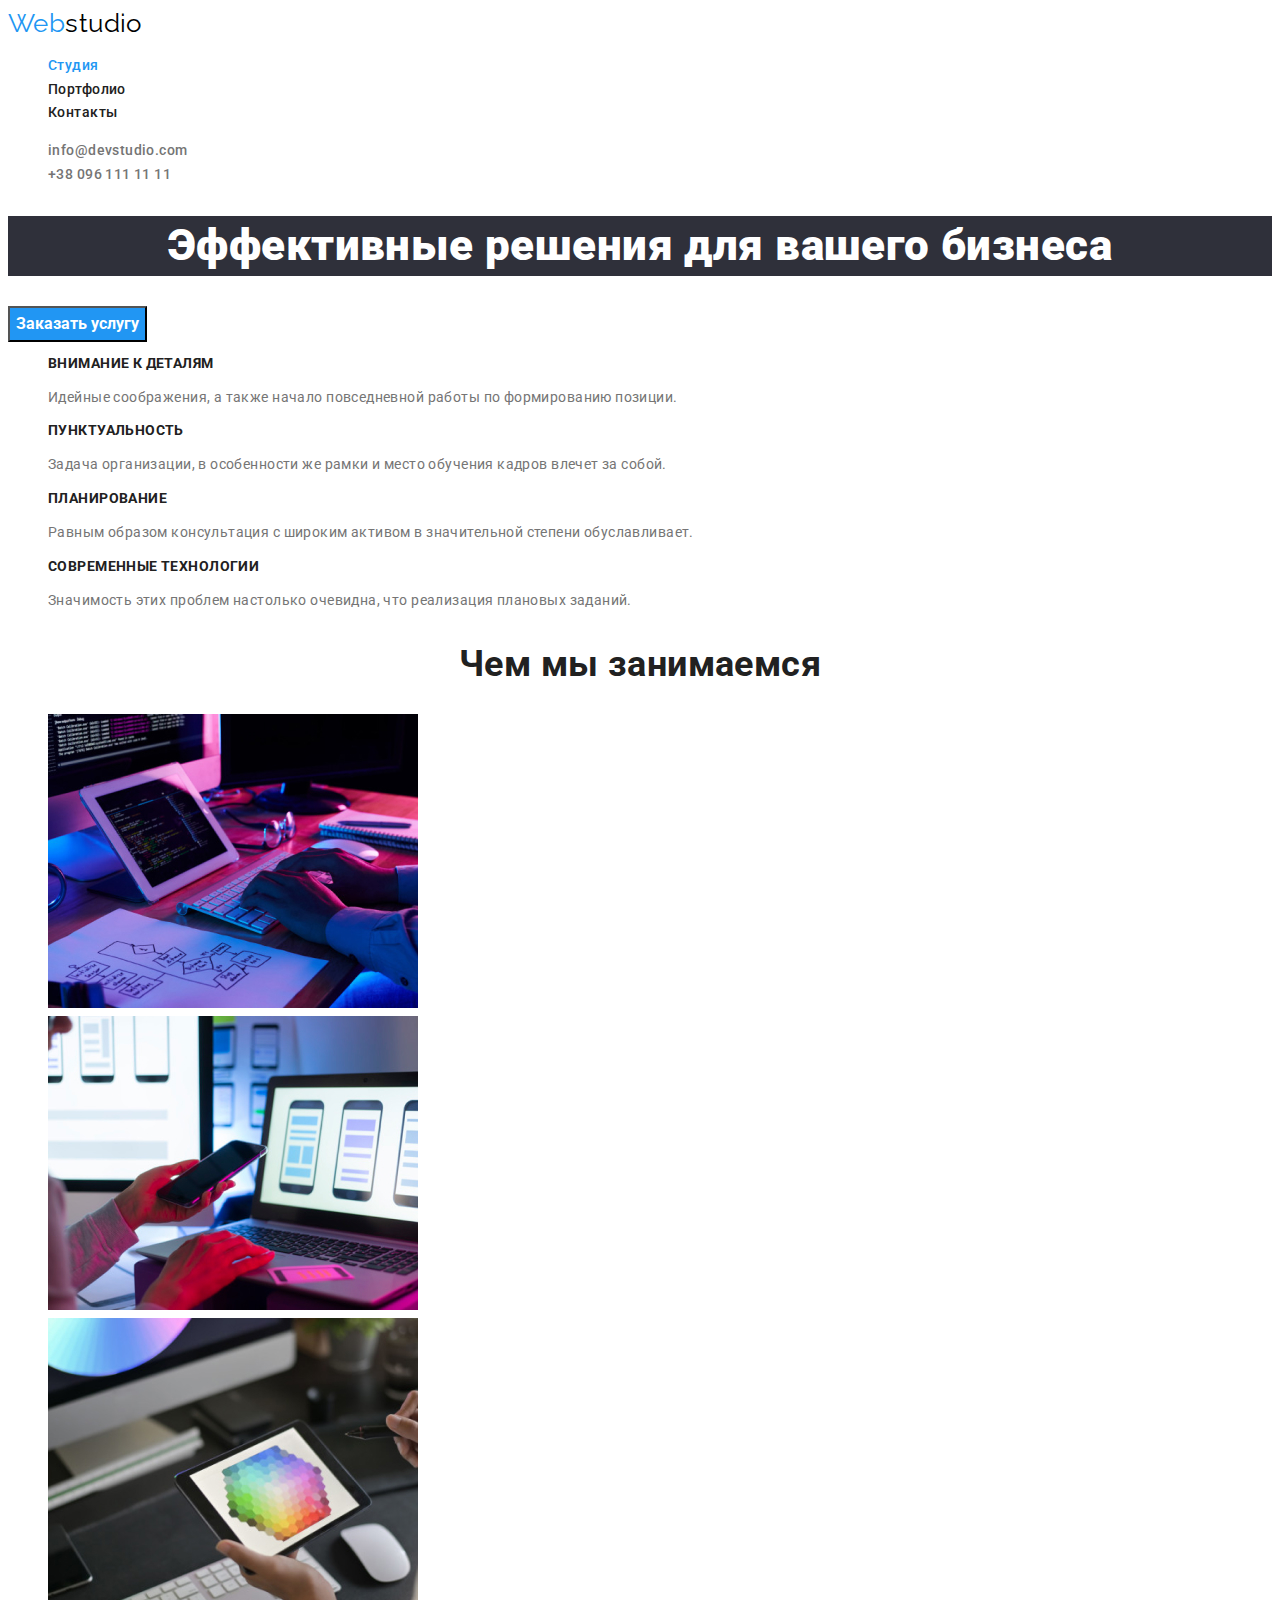
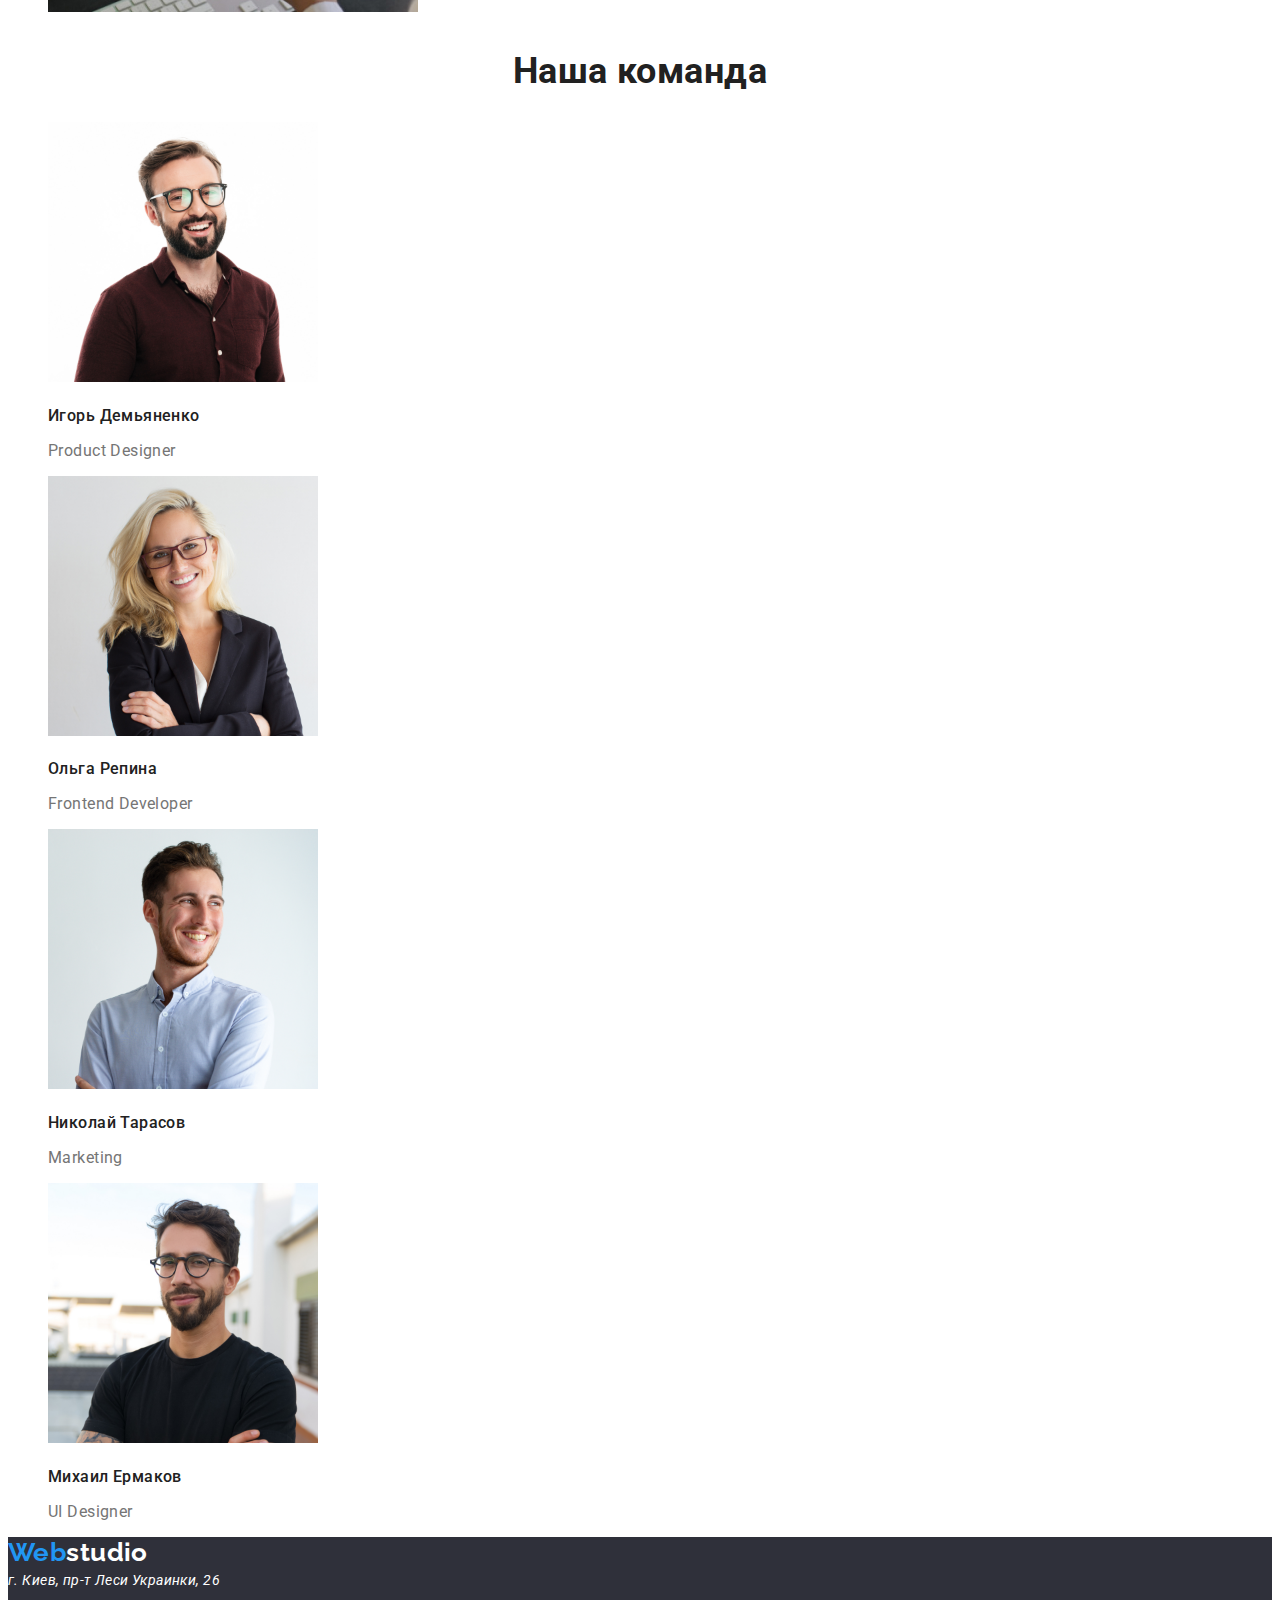
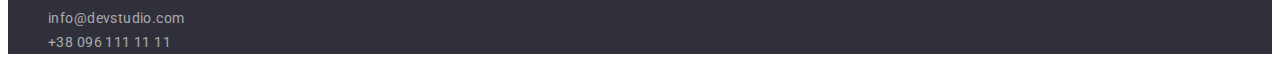
<file: index.html>
<!DOCTYPE html>
<html lang="ru">
  <head>
    <meta charset="UTF-8" />
    <meta http-equiv="X-UA-Compatible" content="IE=edge" />
    <meta name="viewport" content="width=device-width, initial-scale=1.0" />
    <title>Web studio</title>
    <link
      href="https://fonts.googleapis.com/css2?family=Raleway:wght@700&family=Roboto:wght@400;500;700;900&display=swap"
      rel="stylesheet"
    />
    <link rel="stylesheet" href="./css/styles.css" />
  </head>
  <body>
    <!-- Шапка сайту -->
    <header>
      <a href="./index.html" class="logo-primary"> <span class="logo-header">Web</span>studio</a>

      <nav>
        <ul class="nav-list">
          <li><a href="./index.html" class="nav-link current">Студия</a></li>
          <li><a href="./portfolio.html" class="nav-link">Портфолио</a></li>
          <li><a href="" class="nav-link">Контакты</a></li>
        </ul>
      </nav>

      <ul class="contacts-list">
        <li><a href="mailto:info@devstudio.com" class="contacts-link">info@devstudio.com</a></li>
        <li><a href="tel:+380961111111" class="contacts-link">+38 096 111 11 11</a></li>
      </ul>
    </header>

    <!-- Унікальний контент сторінки -->
    <main>
      <section-hero class="section-hero">
        <h1 class="hero-title">Эффективные решения для вашего бизнеса</h1>
        <button type="button" class="hero-btn">Заказать услугу</button>
      </section-hero>

      <section class="pros">
        <ul class="pros-list">
          <li>
            <h3 class="pros-title">Внимание к деталям</h3>
            <p class="pros-text">
              Идейные соображения, а также начало повседневной работы по формированию позиции.
            </p>
          </li>
          <li>
            <h3 class="pros-title">Пунктуальность</h3>
            <p class="pros-text">
              Задача организации, в особенности же рамки и место обучения кадров влечет за собой.
            </p>
          </li>
          <li>
            <h3 class="pros-title">Планирование</h3>
            <p class="pros-text">
              Равным образом консультация с широким активом в значительной степени обуславливает.
            </p>
          </li>
          <li>
            <h3 class="pros-title">Современные технологии</h3>
            <p class="pros-text">
              Значимость этих проблем настолько очевидна, что реализация плановых заданий.
            </p>
          </li>
        </ul>
      </section>

      <section class="work">
        <h2 class="work-title">Чем мы занимаемся</h2>
        <ul class="work-list">
          <li>
            <a href=""
              ><img
                src="./images/box_1.jpg"
                alt="computer,some_notes,tablet"
                width="370"
                class="work-link"
            /></a>
          </li>
          <li>
            <a href=""
              ><img src="./images/box_2.jpg" alt="phone,laptop" width="370" class="work-link"
            /></a>
          </li>
          <li>
            <a href=""
              ><img src="./images/box_3.jpg" alt="tablet" width="370" class="work-link"
            /></a>
          </li>
        </ul>
      </section>

      <section class="team">
        <h2 class="team-title">Наша команда</h2>
        <ul class="team-list">
          <li>
            <a href=""><img src="./images/img1.jpg" alt="photo_Игорь_Демьяненко" width="270" /></a>
            <h3 class="staff-title">Игорь Демьяненко</h3>
            <p class="staff-position">Product Designer</p>
          </li>
          <li>
            <a href=""><img src="./images/img2.jpg" alt="photo_Ольга_Репина" width="270" /></a>
            <h3 class="staff-title">Ольга Репина</h3>
            <p class="staff-position">Frontend Developer</p>
          </li>
          <li>
            <a href=""><img src="./images/img3.jpg" alt="photo_Николай_Тарасов" width="270" /></a>
            <h3 class="staff-title">Николай Тарасов</h3>
            <p class="staff-position">Marketing</p>
          </li>
          <li>
            <a href=""><img src="./images/img4.jpg" alt="photo_Михаил_Ермаков" width="270" /></a>
            <h3 class="staff-title">Михаил Ермаков</h3>
            <p class="staff-position">UI Designer</p>
          </li>
        </ul>
      </section>
    </main>

    <!-- Підвал сайту -->
    <footer class="footer">
      <a href="./index.html" class="logo-secondary"><span class="logo-header">Web</span>studio</a>
      <address class="address">
        <a href="" class="address-link">г. Киев, пр-т Леси Украинки, 26</a>
      </address>
      <ul class="contacts-footer">
        <li><a href="mailto:info@devstudio.com" class="footer-link">info@devstudio.com</a></li>
        <li><a href="tel:+380961111111" class="footer-link">+38 096 111 11 11</a></li>
      </ul>
    </footer>
  </body>
</html>
</file>
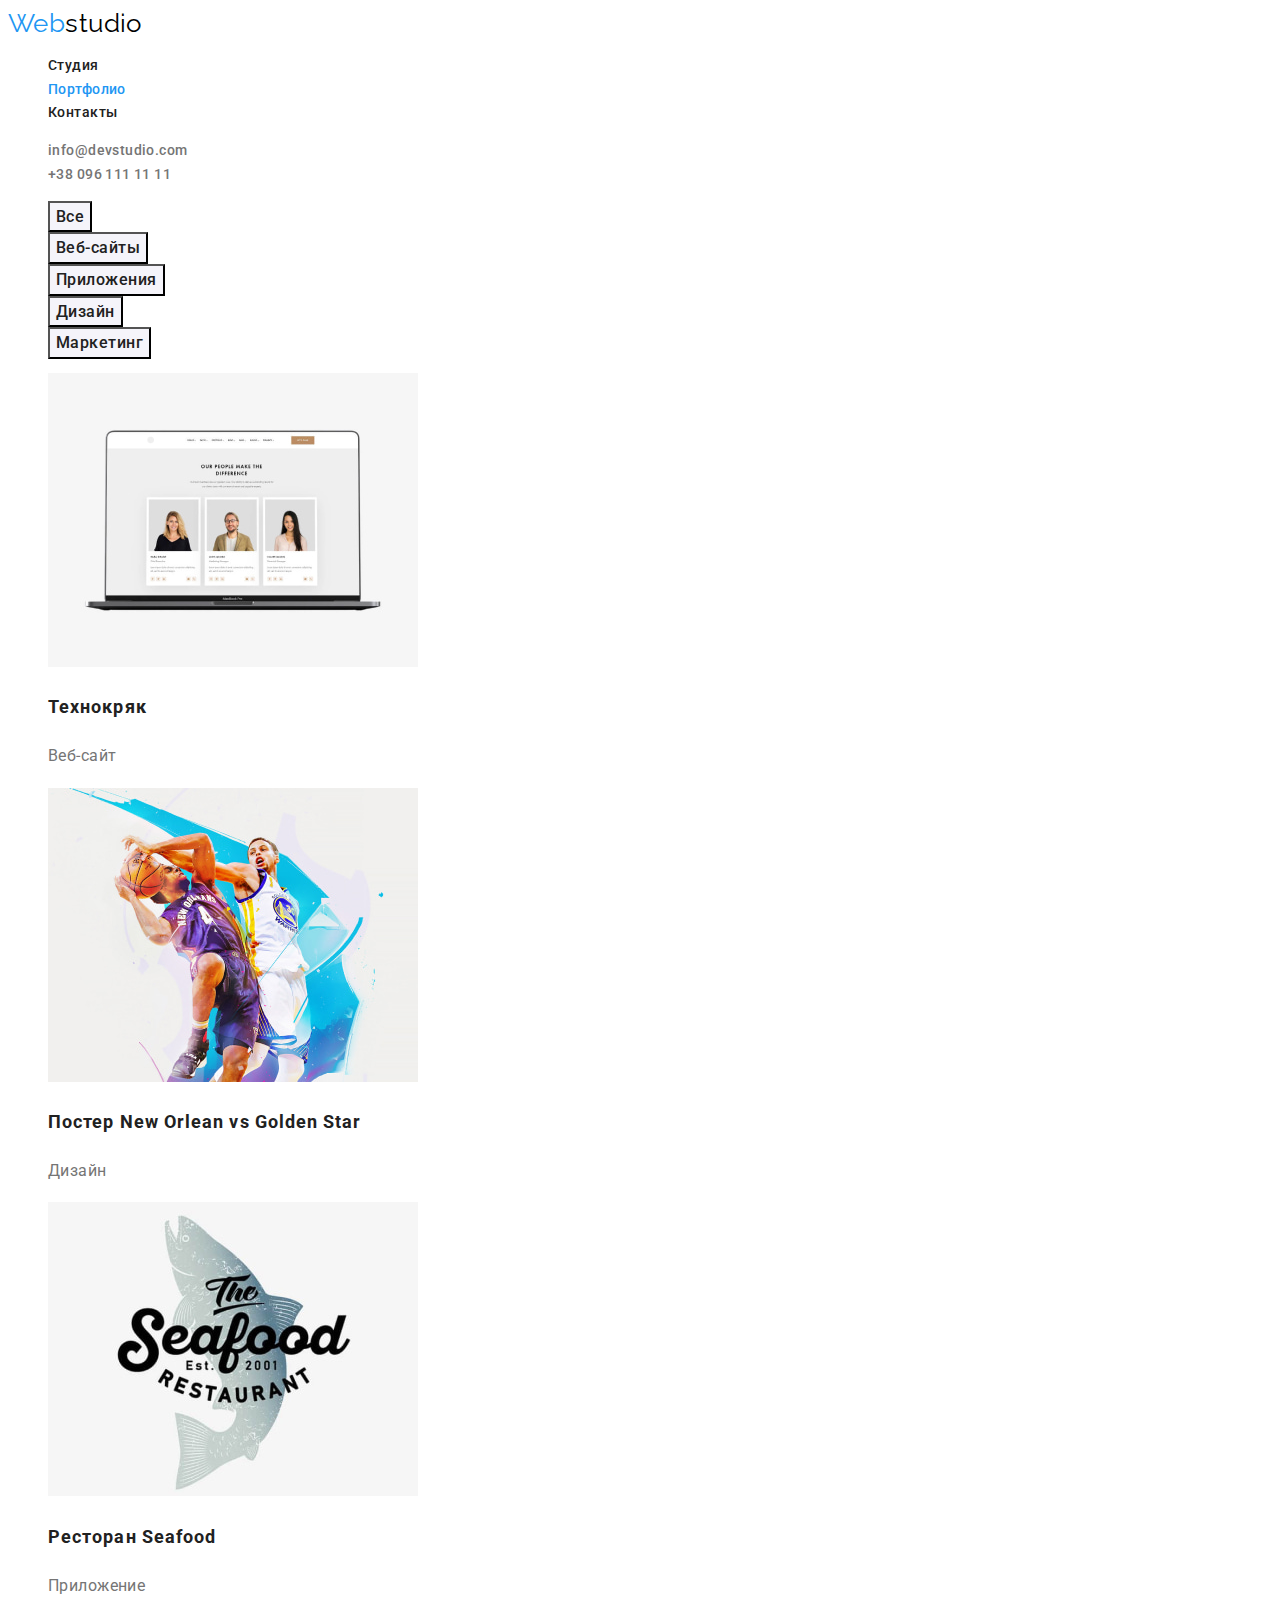
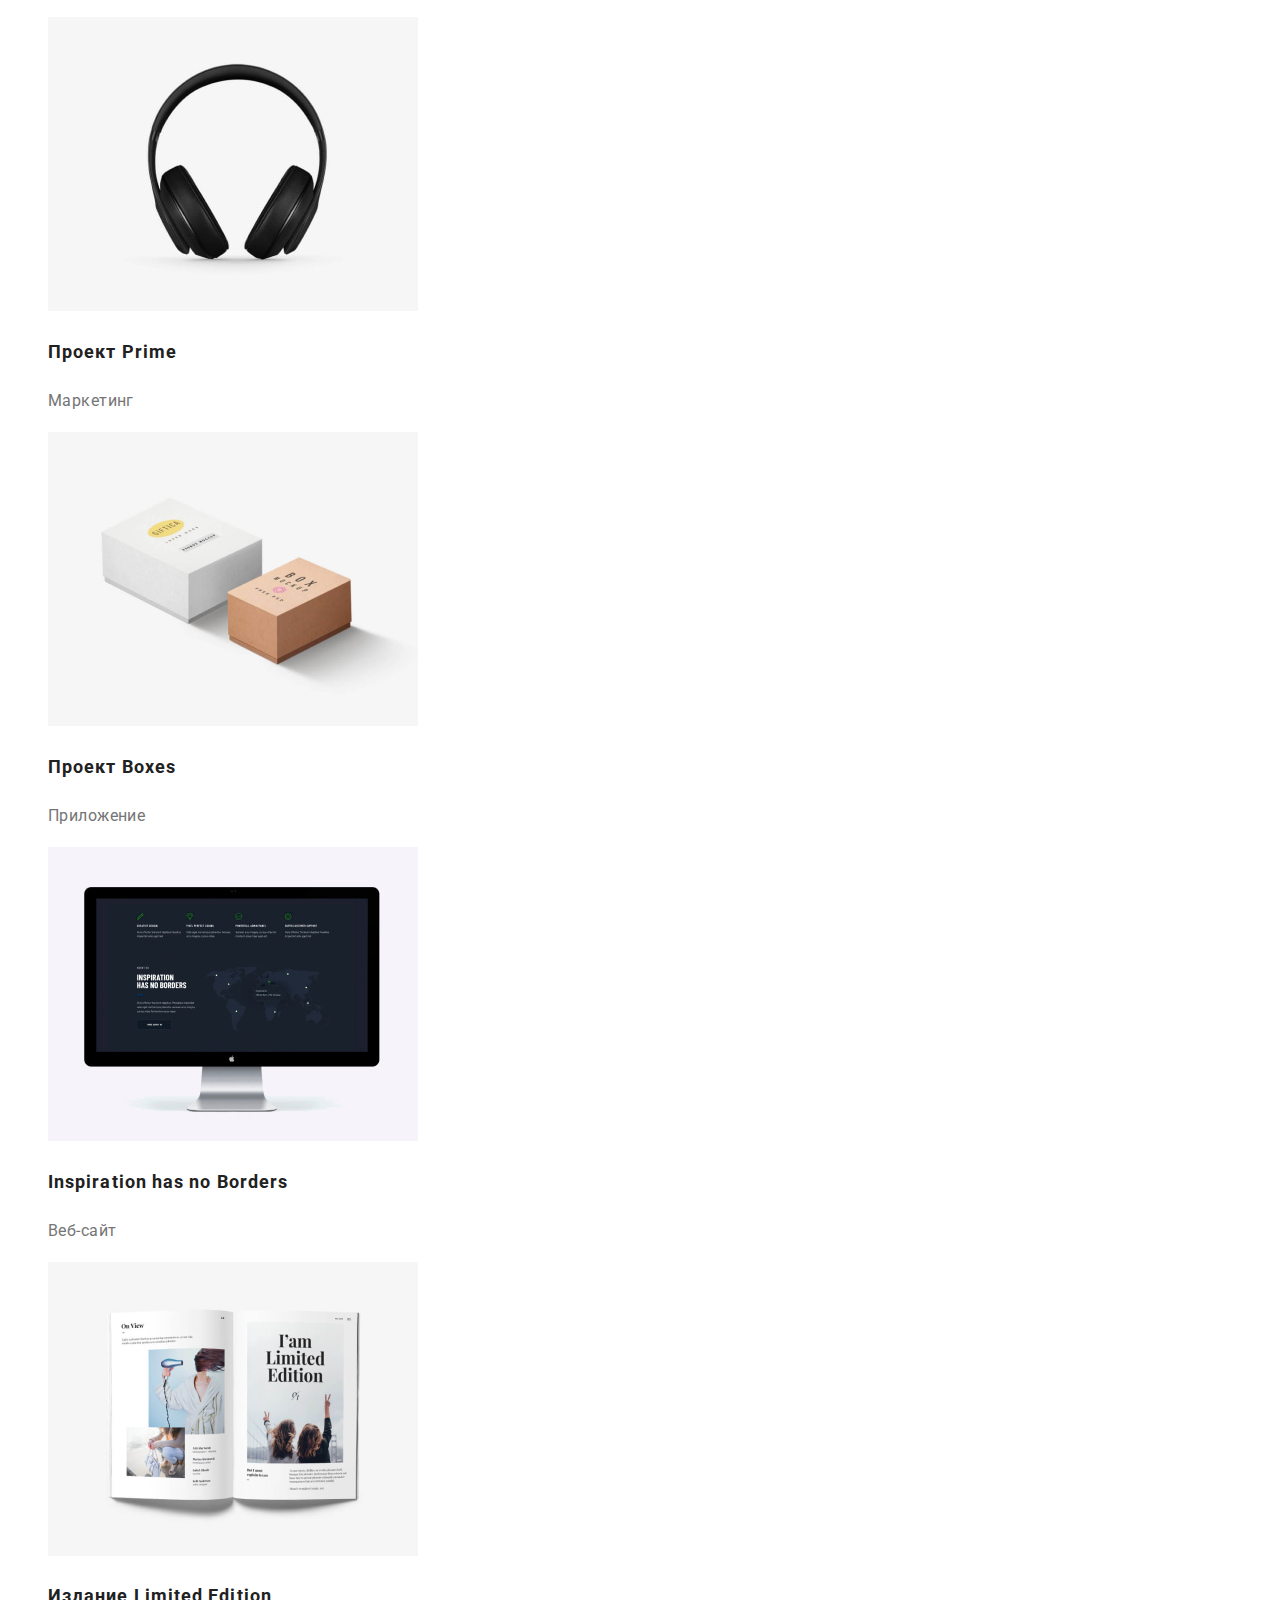
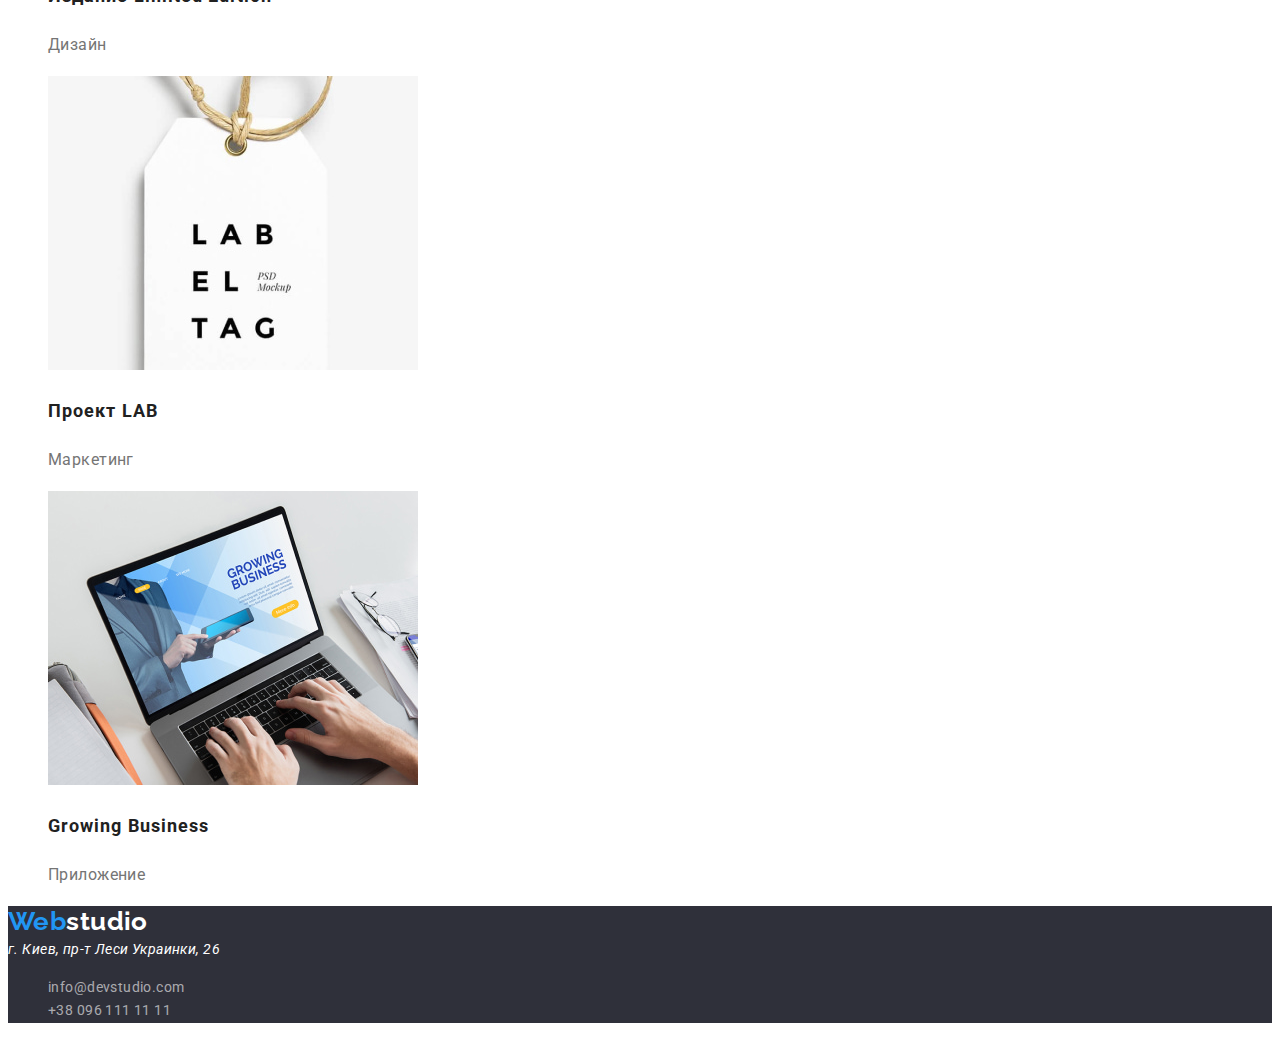
<file: portfolio.html>
<!DOCTYPE html>
<html lang="ru">
  <head>
    <meta charset="UTF-8" />
    <meta http-equiv="X-UA-Compatible" content="IE=edge" />
    <meta name="viewport" content="width=device-width, initial-scale=1.0" />
    <title>Web studio</title>
    <link
      href="https://fonts.googleapis.com/css2?family=Raleway:wght@700&family=Roboto:wght@400;500;700;900&display=swap"
      rel="stylesheet"
    />
    <link rel="stylesheet" href="./css/styles.css" />
  </head>

  <body class="body-portfolio">
    <!-- Шапка сайту -->
    <header>
      <a href="./index.html" class="logo-primary"> <span class="logo-header">Web</span>studio</a>

      <nav>
        <ul class="nav-list">
          <li><a href="./index.html" class="nav-link">Студия</a></li>
          <li><a href="./portfolio.html" class="nav-link current">Портфолио</a></li>
          <li><a href="" class="nav-link">Контакты</a></li>
        </ul>
      </nav>

      <ul class="contacts-list">
        <li><a href="mailto:info@devstudio.com" class="contacts-link">info@devstudio.com</a></li>
        <li><a href="tel:+380961111111" class="contacts-link">+38 096 111 11 11</a></li>
      </ul>
    </header>

    <!-- Унікальний контент сторінки -->
    <main>
      <ul>
        <li><button type="button" class="portfolio-btn">Все</button></li>
        <li><button type="button" class="portfolio-btn">Веб-сайты</button></li>
        <li><button type="button" class="portfolio-btn">Приложения</button></li>
        <li><button type="button" class="portfolio-btn">Дизайн</button></li>
        <li><button type="button" class="portfolio-btn">Маркетинг</button></li>
      </ul>

      <ul class="portfolio-list">
        <li>
          <a href="" class="portfolio-link">
            <img src="./images/portfolio/portf1.jpg" alt="Ноутбук" width="370" />
            <h2 class="portfolio-title">Технокряк</h2>
            <p class="portfolio-text">Веб-сайт</p>
          </a>
        </li>
        <li>
          <a href="" class="portfolio-link">
            <img src="./images/portfolio/portf2.jpg" alt="Баскетбол" width="370" />
            <h2 class="portfolio-title">Постер New Orlean vs Golden Star</h2>
            <p class="portfolio-text">Дизайн</p>
          </a>
        </li>
        <li>
          <a href="" class="portfolio-link"
            ><img src="./images/portfolio/portf3.jpg" alt="Логотип ресторана" width="370" />
            <h2 class="portfolio-title">Ресторан Seafood</h2>
            <p class="portfolio-text">Приложение</p>
          </a>
        </li>
        <li>
          <a href="" class="portfolio-link"
            ><img src="./images/portfolio/portf4.jpg" alt="Наушники" width="370" />
            <h2 class="portfolio-title">Проект Prime</h2>
            <p class="portfolio-text">Маркетинг</p>
          </a>
        </li>
        <li>
          <a href="" class="portfolio-link"
            ><img src="./images/portfolio/portf5.jpg" alt="Коробки" width="370" />
            <h2 class="portfolio-title">Проект Boxes</h2>
            <p class="portfolio-text">Приложение</p>
          </a>
        </li>
        <li>
          <a href="" class="portfolio-link"
            ><img src="./images/portfolio/portf6.jpg" alt="Макбук" width="370" />
            <h2 class="portfolio-title">Inspiration has no Borders</h2>
            <p class="portfolio-text">Веб-сайт</p>
          </a>
        </li>
        <li>
          <a href="" class="portfolio-link"
            ><img src="./images/portfolio/portf7.jpg" alt="Книга" width="370" />
            <h2 class="portfolio-title">Издание Limited Edition</h2>
            <p class="portfolio-text">Дизайн</p>
          </a>
        </li>
        <li>
          <a href="" class="portfolio-link"
            ><img src="./images/portfolio/portf8.jpg" alt="Этикетка" width="370" />
            <h2 class="portfolio-title">Проект LAB</h2>
            <p class="portfolio-text">Маркетинг</p>
          </a>
        </li>
        <li>
          <a href="" class="portfolio-link"
            ><img src="./images/portfolio/portf9.jpg" alt="Клавиатура ноутбука" width="370" />
            <h2 class="portfolio-title">Growing Business</h2>
            <p class="portfolio-text">Приложение</p>
          </a>
        </li>
      </ul>
    </main>

    <!-- Підвал сайту -->
    <footer class="footer">
      <a href="./index.html" class="logo-secondary"><span class="logo-header">Web</span>studio</a>
      <address class="address">
        <a href="" class="address-link">г. Киев, пр-т Леси Украинки, 26</a>
      </address>
      <ul class="contacts-footer">
        <li><a href="mailto:info@devstudio.com" class="footer-link">info@devstudio.com</a></li>
        <li><a href="tel:+380961111111" class="footer-link">+38 096 111 11 11</a></li>
      </ul>
    </footer>
  </body>
</html>
</file>
<file: css/styles.css>
/* основний колір тексту #757575*/
/* колір заголовків #212121 */
/* другорядний колір заголовків #2196F3 */
/* колір герой #FFFFFF */

:root {
  --primary-color: #757575;
  --title-color: #212121;
  --secondary-title-color: #2196f3;
  --logo-color: #000000;
  --background-color: #2f303a;
  --hero-color: #ffffff;
}

body {
  background-color: var(--hero-color);
  color: var(--primary-color);
  font-family: Roboto, sans-serif;
  font-size: 14px;
  font-weight: 400;
  line-height: 1.7;
  letter-spacing: 0.03em;
}

li {
  list-style-type: none;
}

/* Стилізація хедеру */
.contacts-link,
.nav-link {
  color: var(--primary-color);
  font-weight: 500;
  line-height: 1.14;
  text-decoration: none;
}
.contacts-link:hover,
.contacts-link:focus {
  color: var(--secondary-title-color);
}

.nav-link {
  color: var(--title-color);
}

.nav-link:hover,
.nav-link:focus {
  color: var(--secondary-title-color);
}

.nav-link:active {
  color: var(--secondary-title-color);
}

.nav-link.current {
  color: var(--secondary-title-color);
}
.logo-primary {
  color: var(--logo-color);
}
.logo-header {
  color: var(--secondary-title-color);
}
.logo,
.logo-primary {
  font-family: Raleway;
  font-size: 26px;
  line-height: 1.19;
  text-decoration: none;
}

/* Стилізація мейну */
.hero-title {
  color: var(--hero-color);
  background-color: var(--background-color);
  font-weight: 900;
  font-size: 44px;
  line-height: 1.36;
  text-align: center;
}

.hero-btn {
  color: var(--hero-color);
  background-color: var(--secondary-title-color);
  font-family: Roboto;
  font-weight: 700;
  font-size: 16px;
  line-height: 1.88;
}

.pros-title {
  color: var(--title-color);
  font-size: 14px;
  font-weight: 700;
  line-height: 1.14;
  text-transform: uppercase;
}


.work-title,
.team-title {
  color: var(--title-color);
  font-size: 36px;
  line-height: 1.17;
  text-align: center;
}

.staff-title {
  color: var(--title-color);
  font-size: 16px;
  font-weight: 500;
  line-height: 1.19;
}

.staff-position {
  font-size: 16px;
  line-height: 1.19;
}

/* Футер */
.logo,
.logo-secondary {
  font-family: Raleway;
  font-size: 26px;
  font-weight: 700;
  line-height: 1.19;
  text-decoration: none;
  background-color: #2f303a;
}

.logo-secondary {
  color: var(--hero-color);
}

.footer,
.section-hero {
  background-color: var(--background-color);
}

.address-link {
  color: var(--hero-color);
  text-decoration: none;
}

.footer-link {
  color: #ffffff99;
  text-decoration: none;
}

/* Стилізація порфоліо */

.portfolio-btn {
  cursor: pointer;
  background-color: #f5f4fa;
  color: var(--title-color);
  font-family: Roboto;
  font-size: 16px;
  font-weight: 500;
  line-height: 1.6;
  letter-spacing: 0.03em;
}

.portfolio-btn:hover,
.portfolio-btn:focus {
  background-color: var(--secondary-title-color);
  color: var(--hero-color);
}

.portfolio-title {
  color: var(--title-color);
  font-size: 18px;
  line-height: 2;
  letter-spacing: 0.06em;
}

.portfolio-text {
  color: var(--primary-color);
  font-size: 16px;
  line-height: 1.88;
}

.portfolio-link {
  text-decoration: none;
}
</file>
